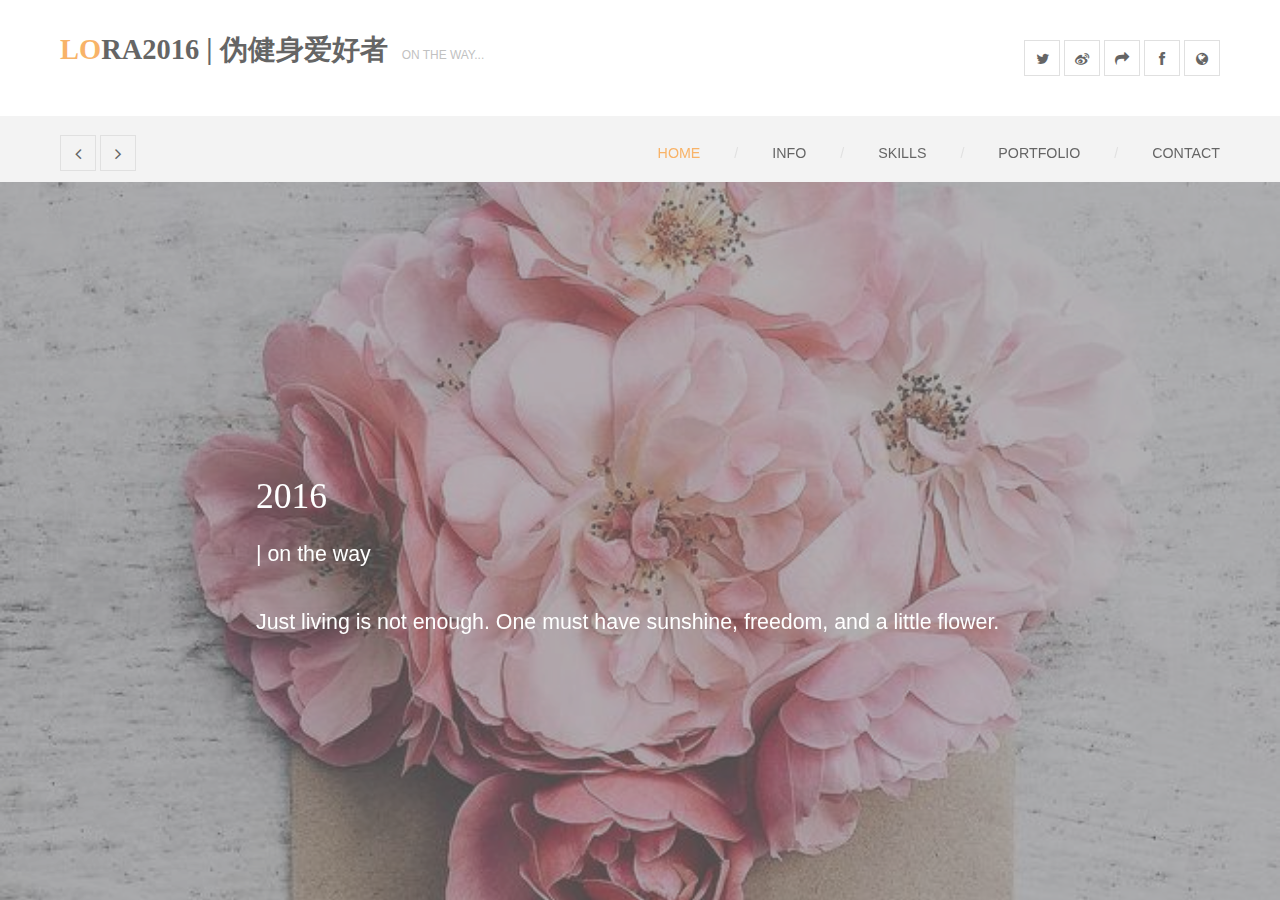
<file: index.html>
<!DOCTYPE html>

<head>
	<meta charset="utf-8">
	<title>Lora|2016</title>
	<meta name="description" content="">
	<meta name="viewport" content="width=device-width">
	<link rel="stylesheet" href="css/bootstrap.css">
	<link rel="stylesheet" href="css/font-awesome.css">
	<link rel="stylesheet" href="css/animate.css">
	<link rel="stylesheet" href="css/templatemo-misc.css">
	<link rel="stylesheet" href="css/style.css">
	<script src="js/vendor/modernizr-2.6.1-respond-1.1.0.min.js"></script>
</head>

<body>
	

	<section id="pageloader">
		<div class="loader-item fa fa-spin colored-border"></div>
	</section>
	<!-- /#pageloader -->

	<header class="site-header container-fluid">
		<div class="top-header">
			<div class="logo col-md-6 col-sm-6">
				<h1><a href="index.html"><em>Lo</em>ra2016  | 伪健身爱好者</a></h1>
				<span>ON THE WAY...</span>
			</div>
			<!-- /.logo -->
			<div class="social-top col-md-6 col-sm-6">
				<ul>
					<li>
						<a href="#" class="fa fa-twitter"></a>
					</li>
					<li>
						<a href="#" class="fa fa-weibo"></a>
					</li>
					<li>
						<a href="#" class="fa fa-mail-forward"></a>
					</li>
					<li>
						<a href="#" class="fa fa-facebook"></a>
					</li>
					<li>
						<a href="#" class="fa fa-globe"></a>
					</li>
				</ul>
			</div>
		</div>

		<div class="main-header">
			<div class="row">
				<div class="main-header-left col-md-3 col-sm-6 col-xs-8">
					<a href="#" class="btn-left arrow-left fa fa-angle-left"></a>
					<a href="#" class="btn-left arrow-right fa fa-angle-right"></a>
				</div>
				<div class="menu-wrapper col-md-9 col-sm-6 col-xs-4">
					<a href="#" class="toggle-menu visible-sm visible-xs"><i class="fa fa-bars"></i></a>
					<ul class="sf-menu hidden-xs hidden-sm">
						<li class="active">
							<a href="index.html">HOME</a>
						</li>
						<li>
							<a href="info.html">info</a>
						</li>
						<li>
							<a href="skills.html">skills</a>
						</li>
						<li>
							<a href="#">Portfolio</a>
							<ul>
								<li>
									<a href="http://htmlpreview.github.com/?https://github.com/lora2016/website/blob/master/index.html">ONE | 科技官网首页</a>
								</li>
								<li>
									<a href="http://htmlpreview.github.com/?https://github.com/lora2016/css3-filter/blob/master/index.html">TWO | CSS3 Filter</a>
								</li>
								<li>
									<a href="http://htmlpreview.github.com/?https://github.com/lora2016/DatePicker/blob/master/index.html">THREE | DatePicker</a>
								</li>
							</ul>
						</li>
						<li>
							<a href="contact.html">Contact</a>
						</li>
					</ul>
				</div>
			</div>
		</div>

		<div id="responsive-menu">
			<ul>
				<li class="active">
					<a href="index.html">HOME</a>
				</li>
				<li>
					<a href="info.html">info</a>
				</li>
				<li>
					<a href="skills.html">skills</a>
				</li>
				<li>
					<a href="#">Portfolio</a>
					<ul>
						<li>
							<a href="http://htmlpreview.github.com/?https://github.com/lora2016/website/blob/master/index.html">ONE | 科技官网首页</a>
						</li>
						<li>
							<a href="http://htmlpreview.github.com/?https://github.com/lora2016/css3-filter/blob/master/index.html">TWO | CSS3 Filter</a>
						</li>
						<li>
							<a href="http://htmlpreview.github.com/?https://github.com/lora2016/DatePicker/blob/master/index.html">THREE | DatePicker</a>
						</li>
					</ul>
				</li>
				<li>
					<a href="contact.html">Contact</a>
				</li>
			</ul>
		</div>
	</header>

	<div class="swiper-container">
		<div class="swiper-wrapper">
			<div class="swiper-slide" style="background-image: url(images/slide3.jpg);">
				<div class="overlay-s"></div>
				<div class="slider-caption">
					<div class="inner-content">
						<h2>2016</h2>
						<p> | on the way</p>
						<p>Just living is not enough. One must have sunshine, freedom, and a little flower.</p>

					</div>
				</div>
			</div>
			<div class="swiper-slide" style="background-image: url(images/slide2.jpg);">
				<div class="overlay-s"></div>
				<div class="slider-caption">
					<div class="inner-content">
						<h2>2016</h2>
						<p> | on the way</p>
						<p>follow your heart, but be quiet for a while first. learn to trust your heart. </p>
					</div>
				</div>
			</div>

			<div class="swiper-slide" style="background-image: url(images/slide1.jpg);">
				<div class="overlay-s"></div>
				<div class="slider-caption">
					<div class="inner-content">
						<h2>2016</h2>
						<p> | on the way</p>
						<p>Live beautifully, dream passionately, love completely.</p>
					</div>
				</div>
			</div>
		</div>
	</div>

	<script src="js/vendor/jquery.min.js"></script>
	<script>
		window.jQuery || document.write('<script src="js/vendor/jquery.min.js"><\/script>')
	</script>
	<script src="js/plugins.js"></script>
	<script src="js/main.js"></script>

	<!-- Preloader -->
	<script type="text/javascript">
		$(window).load(function() {
			$('.loader-item').fadeOut();
			$('#pageloader').delay(350).fadeOut('slow');
			$('body').delay(350).css({
				'overflow-y': 'visible'
			});
		})
	</script>

</body>

</html>
</file>
<file: css/style.css>
html, body, div, span, applet, object, iframe, h1, h2, h3, h4, h5, h6, p, blockquote, pre, a, abbr, acronym, address, big, cite, code, del, dfn, em, img, ins, kbd, q, s, samp, small, strike, strong, sub, sup, tt, var, b, u, i, center, dl, dt, dd, ol, ul, li, fieldset, form, label, legend, table, caption, tbody, tfoot, thead, tr, th, td, article, aside, canvas, details, embed, figure, figcaption, footer, header, hgroup, menu, nav, output, ruby, section, summary, time, mark, audio, video {
  margin: 0;
  padding: 0;
  border: 0;
  font-size: 100%;
  vertical-align: baseline;
}

body {
  line-height: 1;
}


ol,
ul {
  list-style: none;
}

/*blockquote,
q {
  quotes: none;
}

blockquote:before,
blockquote:after {
  content: '';
  content: none;
}

table {
  border-collapse: collapse;
  border-spacing: 0;
}*/

html {
  font-size: 100%;
  -webkit-text-size-adjust: 100%;
  -ms-text-size-adjust: 100%;
}

a:focus {
  outline: none;
}

article,
aside,
details,
figcaption,
figure,
footer,
header,
hgroup,
nav,
section,
img {
  display: block;
}

audio,
canvas,
video {
  display: inline-block;
  *display: inline;
  *zoom: 1;
}

audio:not([controls]) {
  display: none;
}

sub,
sup {
  line-height: 0;
  position: relative;
  vertical-align: baseline;
}

sup {
  top: -.5em;
}

sub {
  bottom: -.25em;
}

img {
  border: 0;
  -ms-interpolation-mode: bicubic;
}

button,
input,
select,
textarea {
  font-size: 100%;
  margin: 0;
  vertical-align: baseline;
  *vertical-align: middle;
}

button,
input {
  line-height: normal;
  *overflow: visible;
}

button::-moz-focus-inner,
input::-moz-focus-inner {
  border: 0;
  padding: 0;
}

button,
input[type="button"],
input[type="reset"],
input[type="submit"] {
  cursor: pointer;
  -webkit-appearance: button;
}

input[type="search"] {
  -webkit-appearance: textfield;
  -webkit-box-sizing: content-box;
  -moz-box-sizing: content-box;
  box-sizing: content-box;
}

input[type="search"]:-webkit-search-decoration {
  -webkit-appearance: none;
}

textarea {
  overflow: auto;
  vertical-align: top;
}

.top-header .logo span, .section-header span, .team-member span, .project-infos span.project-subtitle, .post-masonry .blog-body span, .blog-info span.blog-meta, .comment-body span {
  font-size: .84em;
  color: #aaaaaa;
}

body {
  font-family: "Roboto", sans-serif;
  font-size: .89em;
  line-height: 1.75;
  color: #777777;
  background-color: #efefef;
  text-rendering: optimizeLegibility;
}

a {
  color: #f69730;
  text-decoration: none;
  -webkit-transition: all 200ms ease-in-out;
  -moz-transition: all 200ms ease-in-out;
  transition: all 200ms ease-in-out;
}
a:hover {
  color: black;
  text-decoration: none;
}

h1, h2, h3, h4, h5, h6 {
  font-family: "Roboto Slab", serif;
  color: #2c2c2c;
}

*, *:before, *:after {
  -moz-box-sizing: border-box;
  -webkit-box-sizing: border-box;
  box-sizing: border-box;
}

button,
input,
select,
textarea {
  border: 1px solid #d5d5d5;
  outline: 0;
  padding: 10px 12px;
  color: #aaaaaa;
}
button:focus,
input:focus,
select:focus,
textarea:focus {
  border-color: #777777;
}

.text-right {
  text-align: right;
}

.text-left {
  text-align: left;
}

.text-center {
  text-align: center;
}

.main-btn {
  color: white;
  border: 1px solid white;
  padding: 12px 20px;
  text-transform: uppercase;
  font-weight: 700;
  display: inline-block;
}

blockquote {
  margin: 36px;
  background-image: url(../images/quote.png);
  background-repeat: no-repeat;
  background-position: top left;
  padding-left: 40px;
  font-size: 1.2em;
  color: #aaaaaa;
  font-family: "Roboto Slab", serif;
}
@media screen and (max-width: 768px) {
  blockquote {
    padding-left: 30px;
    font-size: 1em;
  }
}

hr {
  display: block;
  height: 1px;
  border: 0;
  border-top: 1px solid #e2e2e2;
  margin: 40px 0;
}

input.mainBtn {
  text-transform: uppercase;
  background: white;
  color: #2c2c2c;
  font-weight: 700;
  padding: 14px 17px;
  -webkit-transition: all 200ms ease-in-out;
  -moz-transition: all 200ms ease-in-out;
  transition: all 200ms ease-in-out;
}
input.mainBtn:hover {
  color: #f69730;
  border-color: #f69730;
}

.site-header {
  position: relative;
  z-index: 8;
}

a.btn-left, .top-header .social-top ul li a, .main-header .menu-wrapper a.toggle-menu {
  border: 1px solid #d5d5d5;
  width: 36px;
  height: 36px;
  line-height: 36px;
  text-align: center;
  display: inline-block;
  color: #2c2c2c;
}
a.btn-left:hover, .top-header .social-top ul li a:hover, .main-header .menu-wrapper a.toggle-menu:hover {
  color: #2c2c2c;
  border-color: #2c2c2c;
}

.top-header {
  width: 100%;
  overflow: hidden;
  background-color: white;
}
.top-header .logo {
  padding: 34px 0 34px 60px;
}
.copyrights{text-indent:-9999px;height:0;line-height:0;font-size:0;overflow:hidden;}
@media screen and (min-width: 769px) and (max-width: 991px) {
  .top-header .logo {
    padding: 20px 0 20px 20px;
    text-align: center h1;
    text-align-display: block;
    text-align-text-align: center;
  }
  .top-header .logo span {
    display: block;
    margin-left: 0 !important;
  }
}
@media screen and (max-width: 768px) {
  .top-header .logo {
    text-align: center;
    padding: 20px;
  }
  .top-header .logo span {
    display: none;
  }
}
.top-header .logo h1 {
  display: inline-block;
  font-size: 2em;
  text-transform: uppercase;
  font-weight: 700;
}
.top-header .logo h1 em {
  font-style: normal;
  color: #f69730;
}
.top-header .logo span {
  margin-left: 10px;
}
.top-header .social-top {
  padding: 40px 60px 40px 0;
  overflow: hidden;
  text-align: right;
}
.top-header .social-top ul li {
  display: inline;
}
@media screen and (min-width: 769px) and (max-width: 991px) {
  .top-header .social-top {
    padding: 40px 20px 40px 0;
  }
}
@media screen and (max-width: 768px) {
  .top-header .social-top {
    padding: 0 20px 20px 20px;
    text-align: center;
  }
}
.top-header a {
  color: #2c2c2c;
}

.main-header {
  width: 100%;
  height: 66px;
  min-height: 56px;
  background-color: #efefef;
  padding: 19px 60px;
}
@media screen and (min-width: 769px) and (max-width: 991px) {
  .main-header {
    padding: 15px;
    min-height: 56px;
  }
}
@media screen and (max-width: 768px) {
  .main-header {
    padding: 15px;
    min-height: 56px;
  }
}
.main-header .main-header-left a {
  font-size: 18px;
}
.main-header .menu-wrapper {
  position: relative;
  z-index: 99;
  text-align: right;
  margin-top: 6px;
}
.main-header .menu-wrapper a.toggle-menu {
  display: none;
  background-color: #2c2c2c;
  color: white;
  border-color: #2c2c2c;
  position: absolute;
  right: 20px;
  overflow: hidden;
}
.main-header .menu-wrapper a.toggle-menu:hover {
  color: white;
}
.main-header .menu-wrapper ul li {
  display: inline;
  margin-left: 30px;
  position: relative;
}
.main-header .menu-wrapper ul li:after {
  content: '/';
  color: #d5d5d5;
  margin-left: 30px;
}
.main-header .menu-wrapper ul li:last-child:after {
  content: '';
  display: none;
}
.main-header .menu-wrapper ul li a {
  text-transform: uppercase;
  font-weight: 500;
  padding: 30px 0;
  color: #2c2c2c;
}
.main-header .menu-wrapper ul li a:hover {
  color: #f69730;
}
.main-header .menu-wrapper ul li.active a {
  color: #f69730;
}
.main-header .menu-wrapper ul li ul {
  position: absolute;
  width: 200px;
  z-index: 9999;
  top: 40px;
  left: 50%;
  margin-left: -115px;
  text-align: center;
  background-color: white;
}
.main-header .menu-wrapper ul li ul:before {
  content: ' ';
  width: 0;
  height: 0;
  border-left: 10px solid transparent;
  border-right: 10px solid transparent;
  border-bottom: 10px solid white;
  position: absolute;
  top: -10px;
  margin-left: -10px;
  left: 50%;
}
.main-header .menu-wrapper ul li ul li {
  position: relative;
  display: block;
  text-align: center;
  margin: 0;
  border-bottom: 1px solid #efefef;
}
.main-header .menu-wrapper ul li ul li:last-child {
  border-bottom: 0;
}
.main-header .menu-wrapper ul li ul li a {
  display: block;
  padding: 10px;
  color: #777777 !important;
}
.main-header .menu-wrapper ul li ul li a:hover {
  color: #f69730 !important;
}
.main-header .menu-wrapper ul li ul li:after {
  display: none;
}
.main-header .menu-wrapper ul li ul li ul {
  left: 100% !important;
  margin-left: 1px;
  top: 0;
}
.main-header .menu-wrapper ul li ul li ul:before {
  display: none;
}
@media screen and (min-width: 769px) and (max-width: 991px) {
  .main-header .menu-wrapper {
    margin-top: 0 !important;
  }
}
@media screen and (max-width: 768px) {
  .main-header .menu-wrapper {
    margin-top: 0 !important;
  }
}

#responsive-menu {
  display: none;
  width: 100%;
  padding: 30px;
  overflow: hidden;
  background-color: #2c2c2c;
}
#responsive-menu li {
  padding-bottom: 12px;
  margin-bottom: 12px;
  border-bottom: 1px solid #404040;
}
#responsive-menu li:last-child {
  border-bottom: 0;
  padding-bottom: 0;
  margin-bottom: 0;
}
#responsive-menu li a {
  font-size: 18px;
  color: white;
}
#responsive-menu li ul {
  margin-top: 12px;
  padding-top: 12px;
  margin-left: 30px;
  border-top: 1px solid #404040;
}
#responsive-menu li ul li {
  padding-bottom: 12px;
  margin-bottom: 12px;
  border-bottom: 1px solid #404040;
}
#responsive-menu li ul li:last-child {
  border-bottom: 0;
  padding-bottom: 0;
  margin-bottom: 0;
}

#search-icon {
  font-size: 1em;
  float: left;
  margin-right: 3px;
}

#search-overlay {
  display: none;
  position: fixed;
  top: 0px;
  left: 0px;
  width: 100%;
  height: 100%;
  background: rgba(0, 0, 0, 0.95);
  color: #aaaaaa;
  z-index: 1000;
}
#search-overlay .close-search {
  color: white;
  font-size: 24px;
  float: right;
  margin: 30px;
  -webkit-transition: all 250ms ease;
  -moz-transition: all 250ms ease;
  transition: all 250ms ease;
}
#search-overlay .search-form-holder {
  position: fixed;
  top: 50%;
  left: 50%;
  margin: -70px 0 0 -300px;
  width: 600px;
  height: 140px;
  text-align: center;
  overflow: hidden;
}
#search-overlay .search-form-holder h2 {
  color: white;
  font-family: "Roboto", sans-serif;
  font-size: 2.7em;
  font-weight: 300;
  margin-bottom: 30px;
}
#search-overlay .search-form-holder input {
  border: 0;
  outline: 0;
  height: 50px;
  width: 100%;
  text-align: center;
  font-size: 22px;
  color: white;
  background: none;
}
#search-overlay .search-form-holder input:focus {
  -webkit-box-shadow: none !important;
  -moz-box-shadow: none !important;
  -ms-box-shadow: none !important;
  -o-box-shadow: none !important;
  box-shadow: none !important;
  outline: none !important;
}
@media screen and (min-width: 769px) and (max-width: 991px) {
  #search-overlay .search-form-holder {
    width: 748px;
    top: 40%;
    left: 0;
    margin: 0;
  }
  #search-overlay .search-form-holder h2 {
    font-size: 1.8em;
    margin-bottom: 30px;
  }
}
@media screen and (max-width: 768px) {
  #search-overlay .search-form-holder {
    width: 100%;
    top: 40%;
    padding: 20px;
    left: 0;
    margin: 0;
  }
  #search-overlay .search-form-holder h2 {
    font-size: 1.2em;
    margin-bottom: 30px;
  }
}

.swiper-container {
  overflow: hidden;
  width: 100%;
  height: 100%;
  position: absolute;
  top: 0;
  z-index: 2;
}
@media screen and (max-width: 768px) {
  .swiper-container {
    top: 120px;
  }
  .swiper-container a.main-btn {
    display: none;
  }
}

.swiper-wrapper {
  width: 100%;
  height: 100%;
}

.swiper-slide {
  background-size: cover;
  background-repeat: no-repeat;
  width: 100%;
  height: 100%;
  position: relative;
  z-index: 8;
}

.overlay-s {
  position: fixed;
  width: 100%;
  height: 100%;
  background-color: rgba(0, 0, 0, 0.4);
  z-index: 9;
}

.slider-caption {
  position: absolute;
  overflow: hidden;
  z-index: 10;
  width: 100%;
  top: 53%;
  color: white;
}
.slider-caption h2 {
  color: white;
  text-transform: uppercase;
  font-weight: 300;
  font-size: 2.5em;
  margin-bottom: 20px;
}
.slider-caption p {
  margin-bottom: 30px;
  font-size: 1.5em;
  font-weight: 300;
}
.slider-caption .inner-content {
  width: 60%;
  margin: 0 auto;
}
.slider-caption a {
  color: white;
}
.slider-caption a.main-btn:hover {
  background-color: rgba(255, 255, 255, 0.1);
}
@media screen and (min-width: 769px) and (max-width: 991px) {
  .slider-caption h2 {
    font-size: 1.7em;
  }
  .slider-caption p {
    font-size: 1em;
  }
}
@media screen and (max-width: 768px) {
  .slider-caption {
    top: 47%;
  }
  .slider-caption h2 {
    font-size: 1.7em;
  }
  .slider-caption p {
    font-size: 1em;
  }
}

#pageloader {
  width: 100%;
  height: 100%;
  position: fixed;
  top: 0;
  background-color: white;
  z-index: 9999;
}

.colored-border {
  border-color: #f69730 !important;
}

.loader-item {
  position: absolute;
  width: 44px;
  height: 44px;
  margin: -22px 0 0 -22px;
  top: 50%;
  left: 50%;
  text-align: center;
  background: white;
  border-left: 4px solid;
  border-right: 4px solid;
  border-top: 4px solid;
  border-bottom: 3px solid transparent !important;
  border-radius: 22px;
}

.container-fluid {
  padding: 0 !important;
}

.content-wrapper {
  border-top: 1px solid white;
  background: #efefef;
  padding-bottom: 80px;
}



.box-content {
  margin-top: 40px;
  background: white;
  padding: 40px;
  padding-left: 25px;
 
  overflow: hidden;
}
.text-center{
	margin-top: 40px;
}
.text-center h1{
	font-size: 2em;
}
.text-center p{
	font-size: 1.1em;
}
.info-img {
	width: 300px;
	margin: 20px auto;
}
.progress {
	 margin: 20px 0;
	 box-shadow: none;
}
.box-content h4,.box-content h3{
	 font-family: "Roboto", sans-serif;
	 font-size: 1.4em;
	 color: #5a5a5a;
}
.progress-bar{
	background: #948289;
}
.bg{
	background: url(../images/bg.jpg);
	background-size: cover;
}
.to input[type="text"] {
  padding: 18px;
  width: 95%;
  font-size: 1.1em;
  font-family: 'Open Sans', sans-serif;
  margin: 11px 0;
  border: none;
  color: #888;
  background: rgba(255,255,255,0.7);
  float: left;
  outline: none;
  border: 1px solid #FFFFFF;
}
.text input[type="text"], .text textarea {
  width: 100%;
  font-size: 1.1em;
  margin: 10px 0;
  border: none;
  color: #888;
  font-family: 'Open Sans', sans-serif;
  outline: none;
  background: rgba(255,255,255,0.7);
  height: 151px;
  padding: 18px;
  resize: none;
  border: 1px solid #fff;
}
.form-submit input[type="submit"] {
  color: #FFF;
  font-family: 'Open Sans', sans-serif;
  font-size: 1.1em;
  font-weight: normal;
  margin-top: -2px;
  padding: 17px 36px;
  text-transform: uppercase;
  background:rgba(77,77,77,0.6);
  display: inline-block;
  -webkit-transition: all 0.3s ease-out;
  -moz-transition: all 0.3s ease-out;
  -ms-transition: all 0.3s ease-out;
  -o-transition: all 0.3s ease-out;
  transition: all 0.3s ease-out;
  font-weight: 100;
  border: none;
  cursor: pointer;
  outline: none;
}
.form-submit input[type="submit"]:hover {
  background: rgba(255,255,255,0.6);
  color:rgba(77,77,77,0.8) ;
}
.text {
  width: 50%;
  float: left;
}
.to {
  float: left;
  width: 50%;
}
.contact p {
  color: #fff;
  font-size: 1em;
  text-align: center;
  line-height: 1.8em;
  margin: 1em 0;
}
.contact p a:hover{
  color: #fff;
}
.box-content h2{
	text-align: center;
	font-family: "Roboto", sans-serif;
	 font-size: 2em;
	 color: #5a5a5a;
	}
.contact-info {
	position: relative;
	padding: 6px;
	width:260px;
	margin:0 auto;
	
}
.line{
	width: 220px;
	border-bottom: 2px solid#777777;
	transform: rotate(35deg);
	position: absolute;
	left: 2px;
	top: 30px;
}
.contact-info li{
	list-style: none;
	margin-bottom:8px;
}
.contact-info li a{
	color: #777777;
}
</file>
<file: css/templatemo-misc.css>
/*
 * Swiper 2.6.0
 * Mobile touch slider and framework with hardware accelerated transitions
 *
 * http://www.idangero.us/sliders/swiper/
 *
 * Copyright 2010-2014, Vladimir Kharlampidi
 * The iDangero.us
 * http://www.idangero.us/
 *
 * Licensed under GPL & MIT
 *
 * Released on: April 9, 2014
*/
.swiper-container {
  margin: 0 auto;
  position: relative;
  overflow: hidden;
  -webkit-backface-visibility: hidden;
  -moz-backface-visibility: hidden;
  -ms-backface-visibility: hidden;
  -o-backface-visibility: hidden;
  backface-visibility: hidden;
  /* Fix of Webkit flickering */
  z-index: 1;
}

.swiper-wrapper {
  position: relative;
  width: 100%;
  -webkit-transition-property: -webkit-transform, left, top;
  -webkit-transition-duration: 0s;
  -webkit-transform: translate3d(0px, 0, 0);
  -webkit-transition-timing-function: ease;
  -moz-transition-property: -moz-transform, left, top;
  -moz-transition-duration: 0s;
  -moz-transform: translate3d(0px, 0, 0);
  -moz-transition-timing-function: ease;
  -o-transition-property: -o-transform, left, top;
  -o-transition-duration: 0s;
  -o-transform: translate3d(0px, 0, 0);
  -o-transition-timing-function: ease;
  -o-transform: translate(0px, 0px);
  -ms-transition-property: -ms-transform, left, top;
  -ms-transition-duration: 0s;
  -ms-transform: translate3d(0px, 0, 0);
  -ms-transition-timing-function: ease;
  transition-property: transform, left, top;
  transition-duration: 0s;
  transform: translate3d(0px, 0, 0);
  transition-timing-function: ease;
  -webkit-box-sizing: content-box;
  -moz-box-sizing: content-box;
  box-sizing: content-box;
}

.swiper-free-mode > .swiper-wrapper {
  -webkit-transition-timing-function: ease-out;
  -moz-transition-timing-function: ease-out;
  -ms-transition-timing-function: ease-out;
  -o-transition-timing-function: ease-out;
  transition-timing-function: ease-out;
  margin: 0 auto;
}

.swiper-slide {
  float: left;
}

/* IE10 Windows Phone 8 Fixes */
.swiper-wp8-horizontal {
  -ms-touch-action: pan-y;
}

.swiper-wp8-vertical {
  -ms-touch-action: pan-x;
}

/* ===============================================================
Your custom styles, here you need to specify container's and slide's
sizes, pagination, etc.
================================================================*/
.swiper-container {
  /* Specify Swiper's Size: */
  /*width:200px;
  height: 100px;*/
}

.swiper-slide {
  /* Specify Slides's Size: */
  /*width: 100%;
  height: 100%;*/
}

.swiper-slide-active {
  /* Specific active slide styling: */
}

.swiper-slide-visible {
  /* Specific visible slide styling: */
}

/* ===============================================================
Pagination Styles
================================================================*/
.swiper-pagination-switch {
  /* Stylize pagination button: */
}

.swiper-active-switch {
  /* Specific active button style: */
}

.swiper-visible-switch {
  /* Specific visible button style: */
}

/*! fancyBox v2.1.5 fancyapps.com | fancyapps.com/fancybox/#license */
.fancybox-wrap,
.fancybox-skin,
.fancybox-outer,
.fancybox-inner,
.fancybox-image,
.fancybox-wrap iframe,
.fancybox-wrap object,
.fancybox-nav,
.fancybox-nav span,
.fancybox-tmp {
  padding: 0;
  margin: 0;
  border: 0;
  outline: none;
  vertical-align: top;
}

.fancybox-wrap {
  position: absolute;
  top: 0;
  left: 0;
  z-index: 8020;
}

.fancybox-skin {
  position: relative;
  background: #f9f9f9;
  color: #444;
  text-shadow: none;
  -webkit-border-radius: 4px;
  -moz-border-radius: 4px;
  border-radius: 4px;
}

.fancybox-opened {
  z-index: 8030;
}

.fancybox-opened .fancybox-skin {
  -webkit-box-shadow: 0 10px 25px rgba(0, 0, 0, 0.5);
  -moz-box-shadow: 0 10px 25px rgba(0, 0, 0, 0.5);
  box-shadow: 0 10px 25px rgba(0, 0, 0, 0.5);
}

.fancybox-outer, .fancybox-inner {
  position: relative;
}

.fancybox-inner {
  overflow: hidden;
}

.fancybox-type-iframe .fancybox-inner {
  -webkit-overflow-scrolling: touch;
}

.fancybox-error {
  color: #444;
  font: 14px/20px "Helvetica Neue",Helvetica,Arial,sans-serif;
  margin: 0;
  padding: 15px;
  white-space: nowrap;
}

.fancybox-image, .fancybox-iframe {
  display: block;
  width: 100%;
  height: 100%;
}

.fancybox-image {
  max-width: 100%;
  max-height: 100%;
}

#fancybox-loading, .fancybox-close, .fancybox-prev span, .fancybox-next span {
  background-image: url("../images/fancybox_sprite.png");
}

#fancybox-loading {
  position: fixed;
  top: 50%;
  left: 50%;
  margin-top: -22px;
  margin-left: -22px;
  background-position: 0 -108px;
  opacity: 0.8;
  cursor: pointer;
  z-index: 8060;
}

#fancybox-loading div {
  width: 44px;
  height: 44px;
  background: url("../images/fancybox_loading.gif") center center no-repeat;
}

.fancybox-close {
  position: absolute;
  top: -18px;
  right: -18px;
  width: 36px;
  height: 36px;
  cursor: pointer;
  z-index: 8040;
}

.fancybox-nav {
  position: absolute;
  top: 0;
  width: 40%;
  height: 100%;
  cursor: pointer;
  text-decoration: none;
  background: transparent url("../images/blank.gif");
  /* helps IE */
  -webkit-tap-highlight-color: transparent;
  z-index: 8040;
}

.fancybox-prev {
  left: 0;
}

.fancybox-next {
  right: 0;
}

.fancybox-nav span {
  position: absolute;
  top: 50%;
  width: 36px;
  height: 34px;
  margin-top: -18px;
  cursor: pointer;
  z-index: 8040;
  visibility: hidden;
}

.fancybox-prev span {
  left: 10px;
  background-position: 0 -36px;
}

.fancybox-next span {
  right: 10px;
  background-position: 0 -72px;
}

.fancybox-nav:hover span {
  visibility: visible;
}

.fancybox-tmp {
  position: absolute;
  top: -99999px;
  left: -99999px;
  visibility: hidden;
  max-width: 99999px;
  max-height: 99999px;
  overflow: visible !important;
}

/* Overlay helper */
.fancybox-lock {
  overflow: hidden !important;
  width: auto;
}

.fancybox-lock body {
  overflow: hidden !important;
}

.fancybox-lock-test {
  overflow-y: hidden !important;
}

.fancybox-overlay {
  position: absolute;
  top: 0;
  left: 0;
  overflow: hidden;
  display: none;
  z-index: 8010;
  background: url("../images/fancybox_overlay.png");
}

.fancybox-overlay-fixed {
  position: fixed;
  bottom: 0;
  right: 0;
}

.fancybox-lock .fancybox-overlay {
  overflow: auto;
  overflow-y: scroll;
}

/* Title helper */
.fancybox-title {
  visibility: hidden;
  font: normal 13px/20px "Helvetica Neue",Helvetica,Arial,sans-serif;
  position: relative;
  text-shadow: none;
  z-index: 8050;
}

.fancybox-opened .fancybox-title {
  visibility: visible;
}

.fancybox-title-float-wrap {
  position: absolute;
  bottom: 0;
  right: 50%;
  margin-bottom: -35px;
  z-index: 8050;
  text-align: center;
}

.fancybox-title-float-wrap .child {
  display: inline-block;
  margin-right: -100%;
  padding: 2px 20px;
  background: transparent;
  /* Fallback for web browsers that doesn't support RGBa */
  background: rgba(0, 0, 0, 0.8);
  -webkit-border-radius: 15px;
  -moz-border-radius: 15px;
  border-radius: 15px;
  text-shadow: 0 1px 2px #222;
  color: #FFF;
  font-weight: bold;
  line-height: 24px;
  white-space: nowrap;
}

.fancybox-title-outside-wrap {
  position: relative;
  margin-top: 10px;
  color: #fff;
}

.fancybox-title-inside-wrap {
  padding-top: 10px;
}

.fancybox-title-over-wrap {
  position: absolute;
  bottom: 0;
  left: 0;
  color: #fff;
  padding: 10px;
  background: #000;
  background: rgba(0, 0, 0, 0.8);
}

/*Retina graphics!*/
@media only screen and (-webkit-min-device-pixel-ratio: 1.5), only screen and (min--moz-device-pixel-ratio: 1.5), only screen and (min-device-pixel-ratio: 1.5) {
  #fancybox-loading, .fancybox-close, .fancybox-prev span, .fancybox-next span {
    background-image: url("../images/fancybox_sprite@2x.png");
    background-size: 44px 152px;
    /*The size of the normal image, half the size of the hi-res image*/
  }

  #fancybox-loading div {
    background-image: url("../images/fancybox_loading@2x.gif");
    background-size: 24px 24px;
    /*The size of the normal image, half the size of the hi-res image*/
  }
}
</file>
